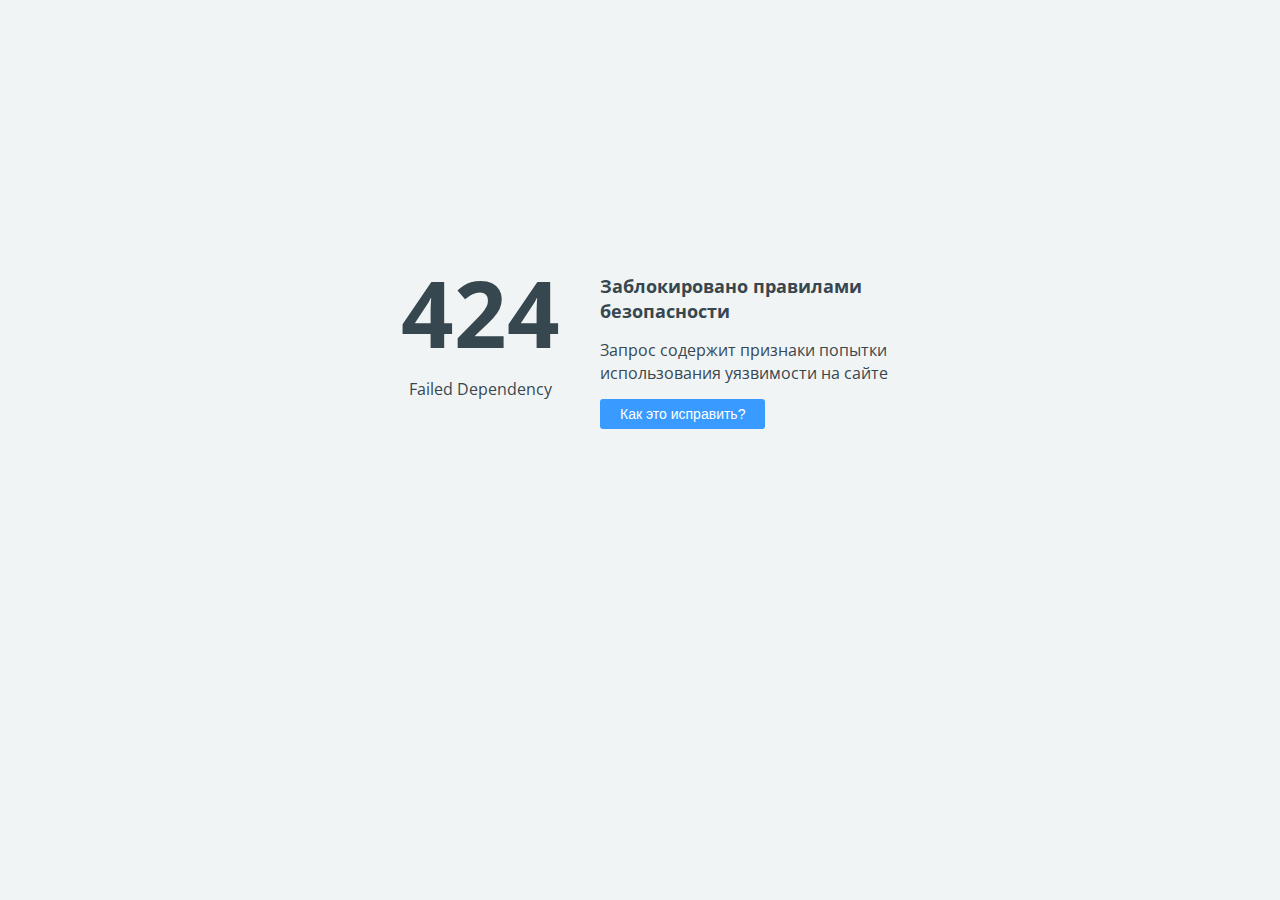
<file: src/catalogo/static/CSS/plugins/owl.video.play.html>
<!doctype html>
<html>
<head>
    <title>424 Failed Dependency</title>
    <meta charset="UTF-8">
    <meta name="viewport" content="width=device-width">
    <link href='https://fonts.googleapis.com/css?family=Open+Sans:400,700&subset=latin,cyrillic' rel='stylesheet' type='text/css'>
    <style>
        body {
            background-color: #f1f4f5;
            color: #37474f;
            line-height: 1.4;
            font-family: 'Open Sans', sans-serif;
            margin: 0;
            padding: 0;
            }
        .error_code {
            display: block;
            font-size: 92px;
            font-weight: 700;
            margin-top: -25px;
            }
        .error_brief {
            display: block;
            font-size: 18px;
            font-weight: 700;
            margin-bottom: 15px;
            }
        .help_button, .fix_button {
            background-color: #399bff;
            color: #fff;
            margin-top: 15px;
            font-size: 14px;
            padding: 7px 20px 7px 20px;
            border: none;
            border-radius: 3px;
            vertical-align: middle;
            cursor: pointer;
            }
        .fix_button {
            background-color: #38ad41;
            }
        #fix_details {
            margin-top: 40px;
            visibility: hidden;
            opacity: 0;
            transition: visibility 0.3s, opacity 0.3s linear;
            }
    </style>

    <script language="JavaScript">
        function toggleHelp() {
            var e = document.getElementById("fix_details");
            if (e.style.visibility == 'visible') {
                e.style.visibility = 'hidden';
                e.style.opacity = 0;
            } else {
                e.style.visibility = 'visible';
                e.style.opacity = 1;
            }
        }
    </script>
</head>
<body>

<div style="display: table; position: absolute; height: 100%; width: 100%;">
    <div style="display: table-cell; vertical-align: middle; padding: 0 40px;">
        <div style="margin-left: auto; margin-right: auto; width: 520px;">
            <div style="float:left; width:200px; text-align: center; padding-right: 20px;">
                <span class="error_code">424</span>
                <span class="error_description">Failed Dependency</span>
            </div>
            <div style="float:left; width:300px;">
                <span class="error_brief">Заблокировано правилами безопасности</span>
                <span class="error_detail">Запрос содержит признаки попытки использования уязвимости на сайте</span>
                <br>
                <input type="button" value="Как это исправить?" class="help_button" onclick="toggleHelp()">
            </div>
            <div style="clear:both"></div>
            <div id="fix_details">
                Если Вы администратор сайта, самый быстрый способ исправить эту ошибку &mdash; воспользоваться
                Технической проверкой сайта в панели управления хостингом.
                
                <br>
                <input type="button" value="Техническая проверка сайта" class="fix_button" onclick="location.href = 'https://adm.tools/troubleshooting/?host=baha.malyarchuk.space&error=424&request=XWSBul4uVDZaeCEde7Cv5AAAAAo&time=2019-08-27%2004:04:58'">
                <br><br>
                <a href="https://www.ukraine.com.ua/faq/error-424.html">Подробнее о возможных причинах ошибки...</a>
            </div>
        </div>
    </div>
</div>

</body>
</html>
</file>
